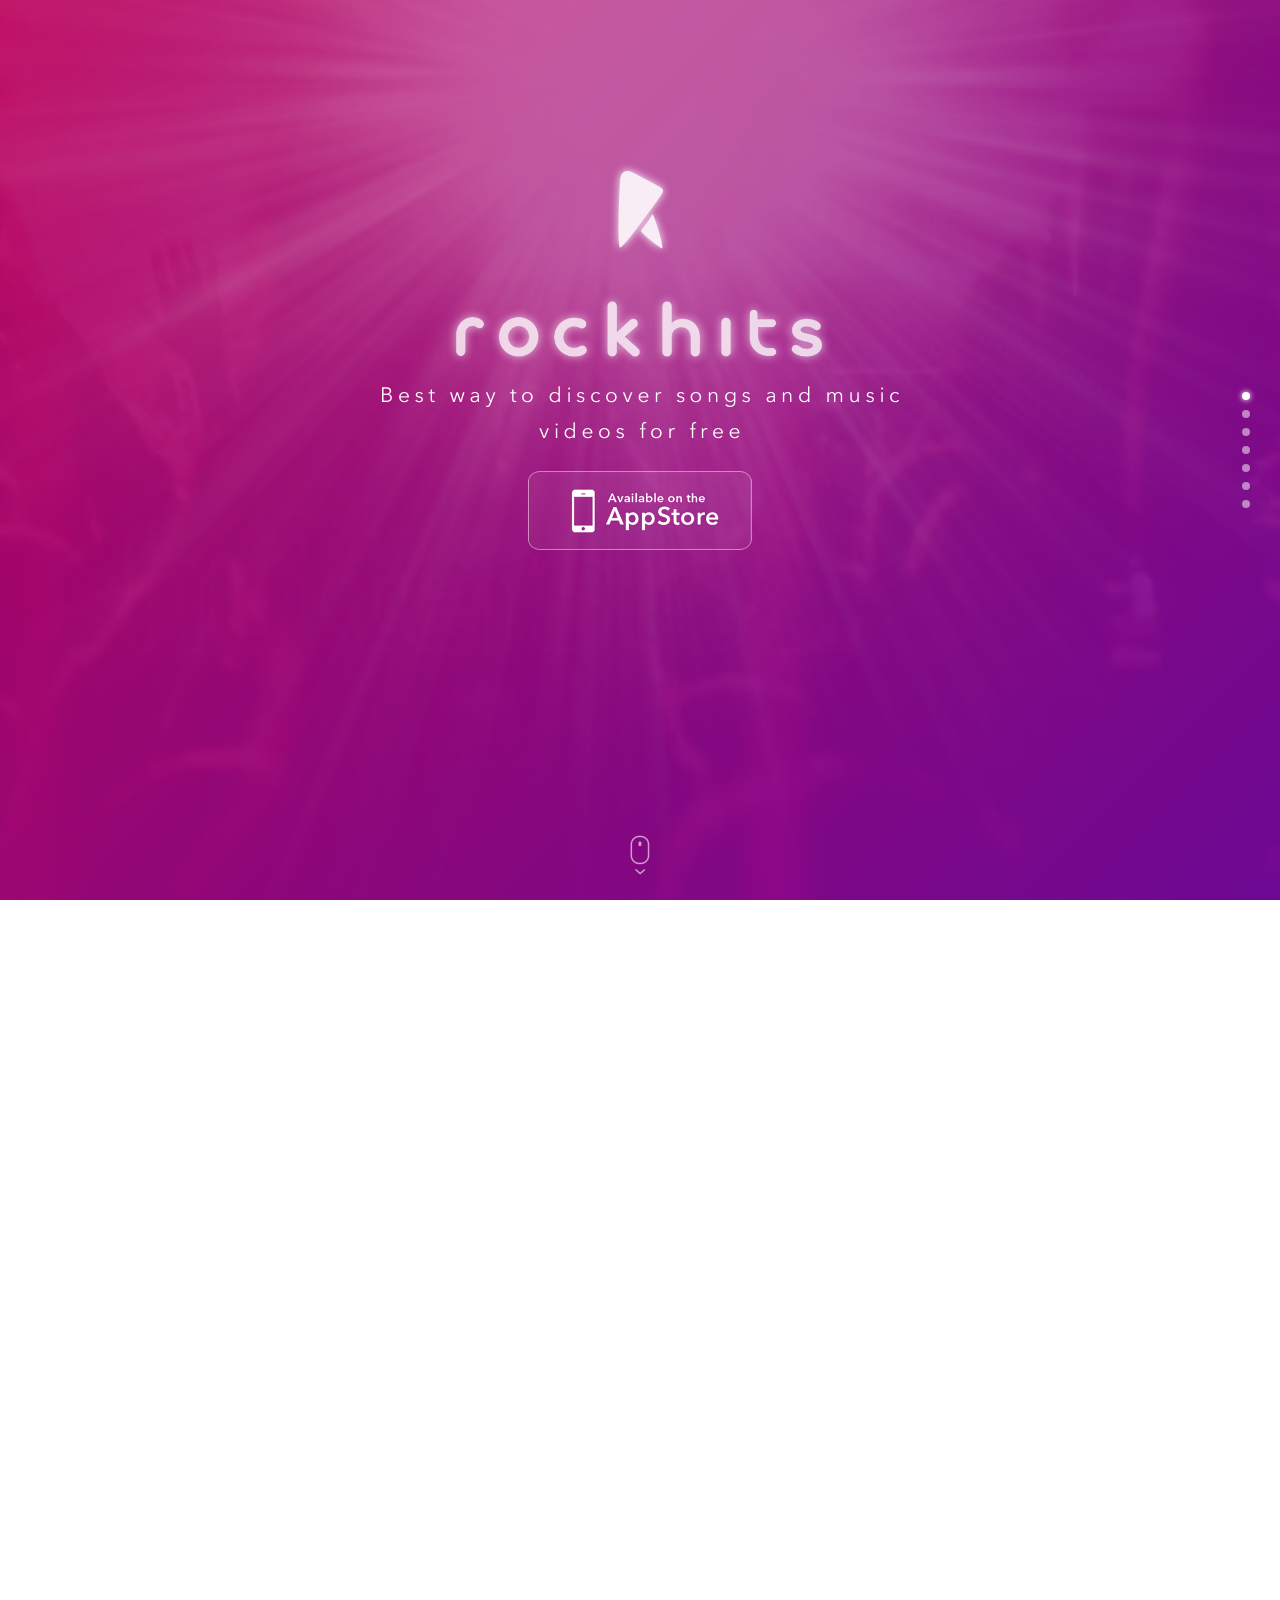
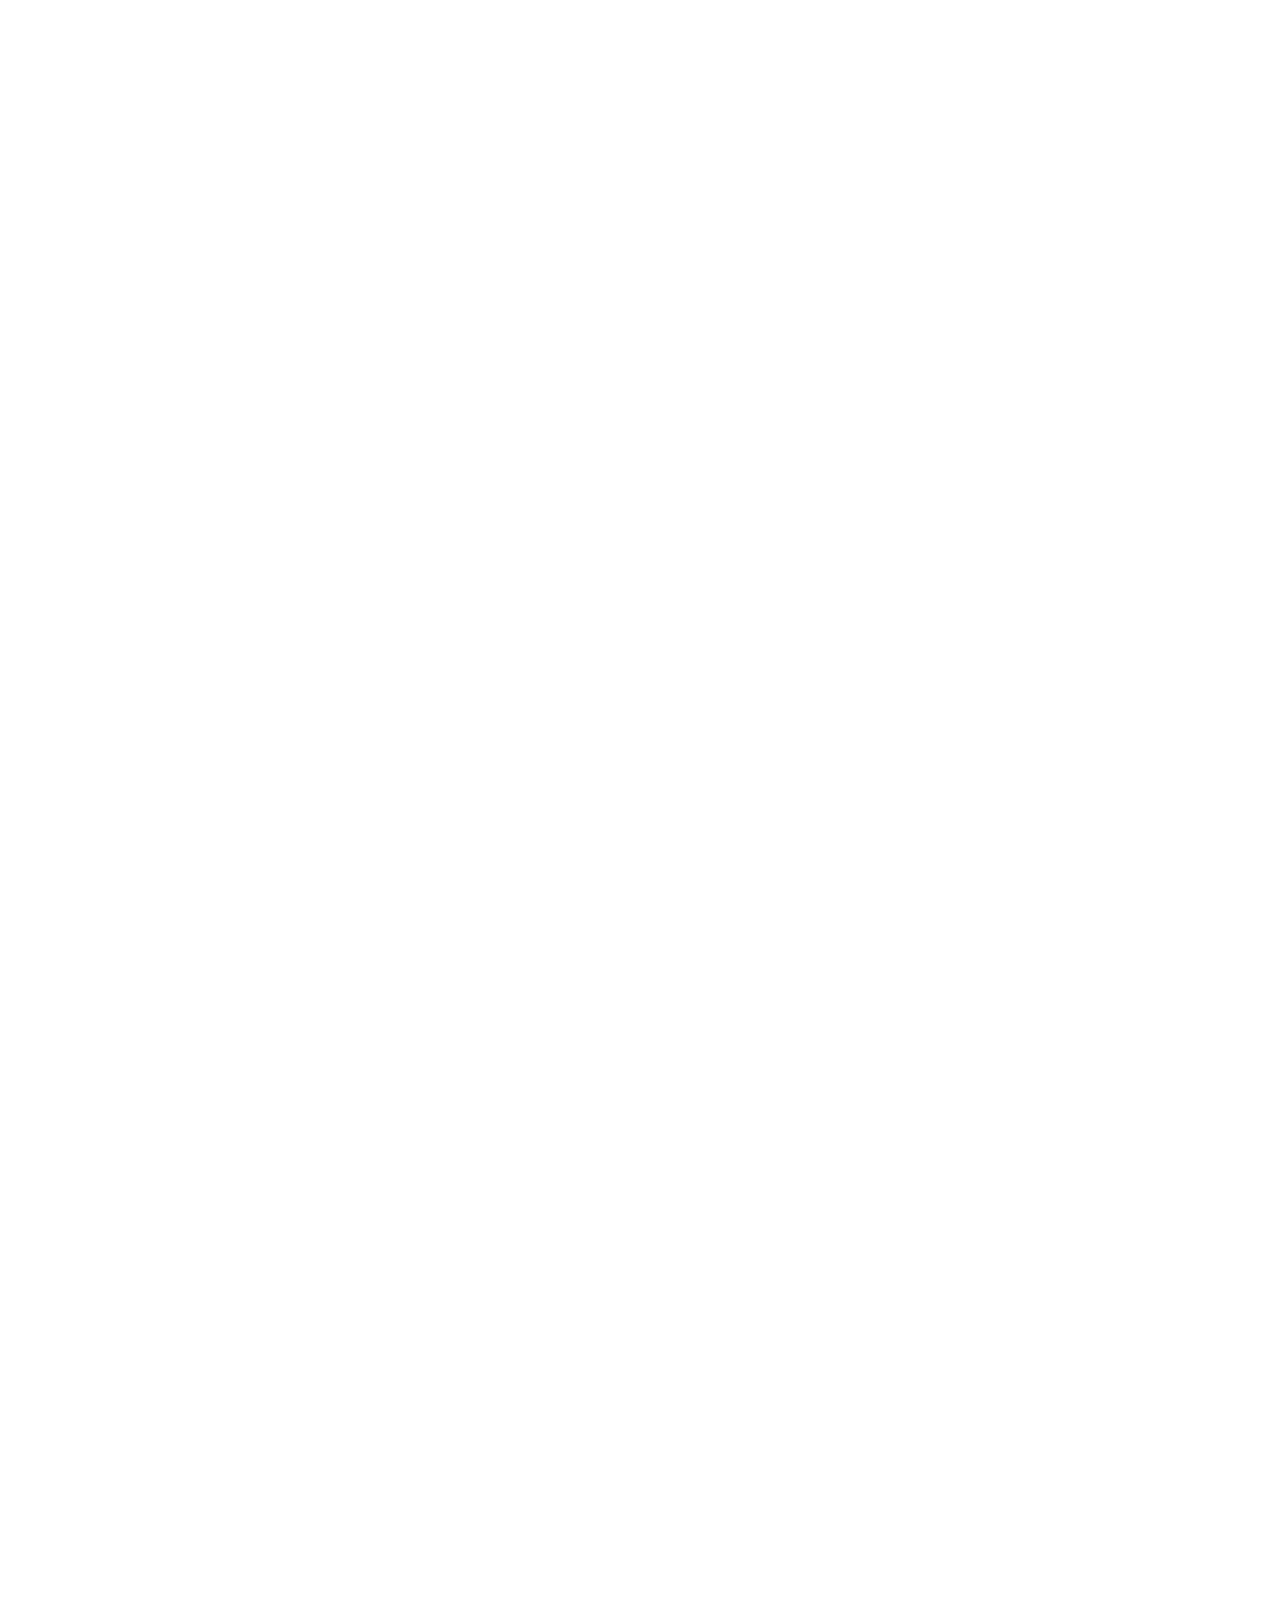
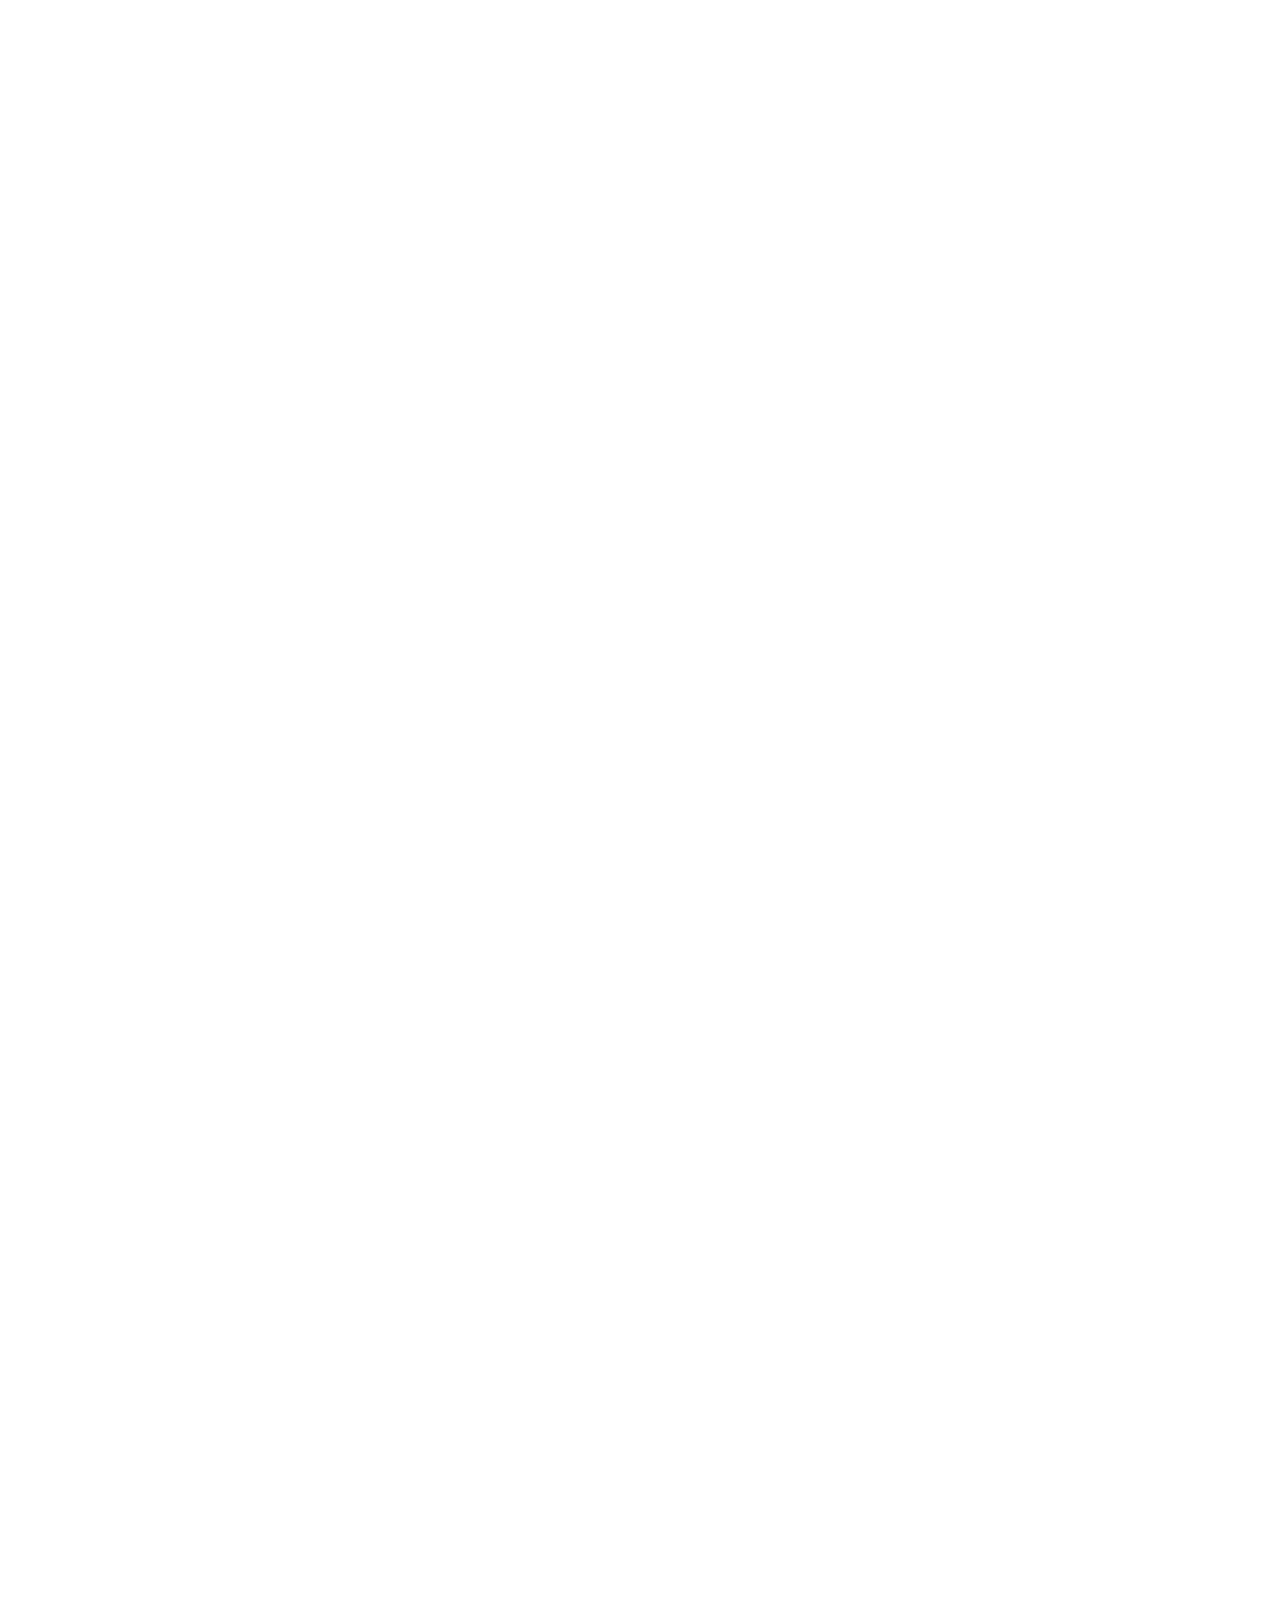
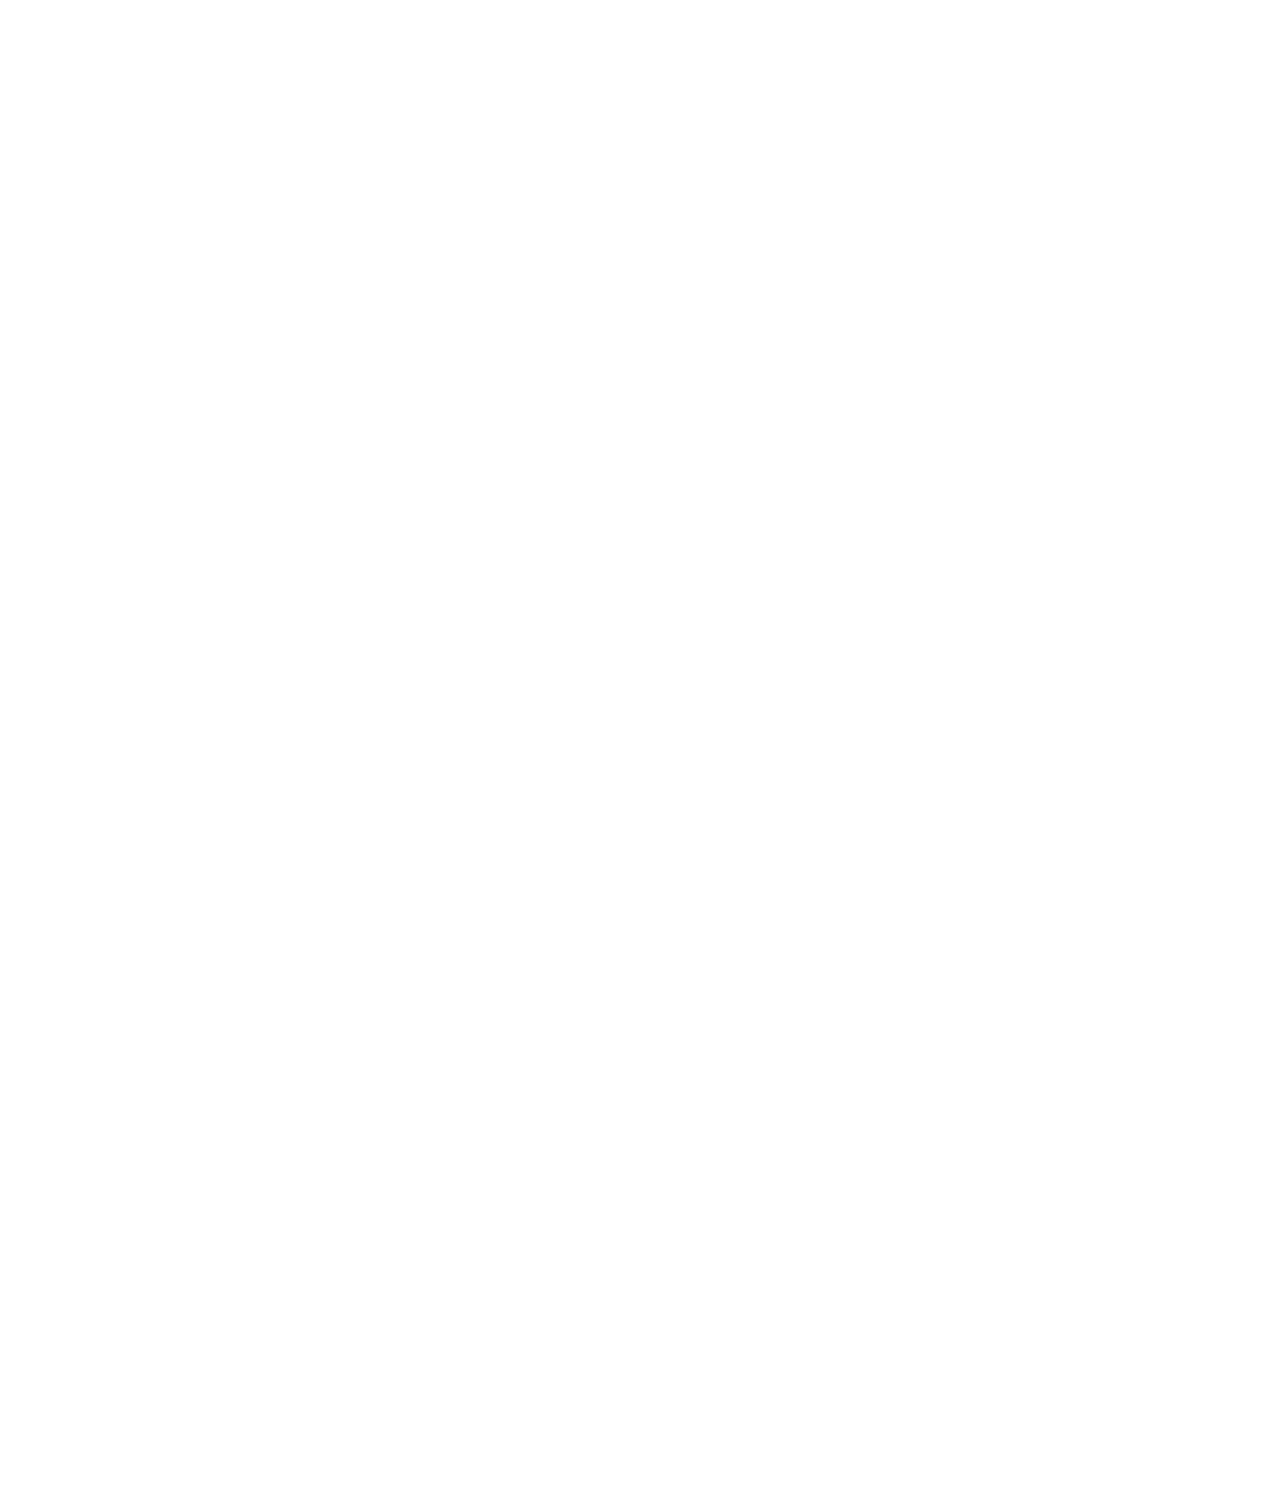
<file: index.html>
<!DOCTYPE html>
<html lang="ru">
    <head>
    	<meta http-equiv="Content-Type" content="text/html;charset=UTF-8" />
    	<meta http-equiv="imagetoolbar" content="no" />
    
    	<meta name="format-detection" content="telephone=no" />
    	<meta http-equiv="x-rim-auto-match" content="none" />
    
    	<meta name="apple-mobile-web-app-capable" content="yes" />
    	<meta name="viewport" content=" width=device-width, initial-scale=1, maximum-scale=1, user-scalable=no" />
    
        <meta charset="utf-8" />
        <title>Rockhits Music - free streaming songs, albums, music videos, top charts from alternative, indie rock, punk to emo, black, trash, nu metal</title>
 
        <meta name="keywords" content="music, music video, albums, lyrics, rock, best, free, artist, playlist, player, genres, moods, hits, charts, songs, tracks, top, metal, alternative, ballads, punk, share, flac, streaming, online, collection" />
		<meta name="description" content="Rockhits - best way to discover rock songs, albums and music videos for free. Free music streamer. Explore and listen rock songs, albums, genres and moods." />
        
        <link href='http://fonts.googleapis.com/css?family=Open+Sans:300,400,700,800&subset=latin,cyrillic-ext,cyrillic' rel='stylesheet' type='text/css'>
        <link href='http://fonts.googleapis.com/css?family=Quicksand:300,400,700' rel='stylesheet' type='text/css'>
        
        <link rel="stylesheet" href="css/resetcss.css" /> 
        <link rel="stylesheet" href="css/styles.css" />        
        <link rel="stylesheet" href="css/animate.css" />
        
        <!-- favicon -->
        <link rel="apple-touch-icon" 	type="text/css" 			href="favicon.png" 							/>
        <link rel="shortcut icon" 		type="image/x-icon"			href="favicon.ico"  	 					/>
        
        <!-- fullpage -->
       	<link rel="stylesheet" 			type="text/css" 			href="/css/jquery.fullPage.css" 			/> 	
        
        <script type="text/javascript" src="js/jquery-1.11.2.js"></script> 
		<script type="text/javascript" src="js/jquery.imagefit.min.js"></script>  
		<script type="text/javascript" src="js/jquery.fullPage.js"></script>
        
<!--[if gte IE 9]>
  <style type="text/css">
    .gradient {
       filter: none;
    }
  </style>
<![endif]-->
        <script type="text/javascript">		
		$(document).ready(function() {
					
			var $winwidth;
			$('#fullpage').fullpage({				
				scrollingSpeed: 900,	
				'verticalCentered': false,
				'css3': false,			
	
				anchors: ['welcome', 'discover', 'genres', 'listen', 'watch', 'share', 'footer'],
				menu: '#menu',
									
				responsive: 900,
				afterResize: function(){
					$winwidth = $(window).width();		
					},
				'onLeave': function(index, nextIndex, direction){
					$winwidth = $(window).width();	
					//$('.mouse-control').animate({backgroundSize:86},100).delay(120).animate({backgroundSize:80},80);
					$('.mouse-control').animate({opacity:0.7},300).delay(120).animate({opacity:0.6},300);
					if (nextIndex == 7){
						$('.mouse-control').css({backgroundPosition:'50% 100%'});
					}
					else{
						$('.mouse-control').css({backgroundPosition:'50% 50%'});
					}
					
					if($winwidth>=900){						
						new animateOn(index, nextIndex, direction);
						
									
					}// wind width
					else if($winwidth<900){
						new animateMobile(index, nextIndex, direction);
					}
				
			}


			});
			
			
		});
	</script>
    <script type="text/javascript" src="/js/script.js"></script>
    <script type="text/javascript" src="/js/jquery.easings.min.js"></script>
    <script type="text/javascript" src="/js/animateOn.js"></script>
    
	</head>

    
<body>  


<!-- MENU START
====================================================================================================== -->
    <div class="main-menu">
        <nav>
            <ul class="menu-vis" id="menu">
                <li class="welcome">
                	<a class="active" data-menuanchor="welcome" href="#welcome">
                    	<span>Rock hits</span>
                    </a>
                </li>
                <li class="discover">
                	<a data-menuanchor="discover" href="#discover">
                    	<span>Discover</span>
                    </a>
                </li>
                <li class="genres">
                	<a data-menuanchor="genres" href="#genres">
                    	<span>Genres</span>
                    </a>
                </li>
                <li class="listen">
                	<a data-menuanchor="listen" href="#listen">
                    	<span>Listen</span>
                    </a>
                </li>
                <li class="watch">
                	<a data-menuanchor="watch" href="#watch">
                    	<span>Watch</span>
                    </a>
                </li>
                <li class="share">
                	<a data-menuanchor="share" href="#share">
                    	<span>Share</span>
                    </a>
                </li>
                <li class="footer">
                	<a data-menuanchor="footer" href="#footer">
                    	<span>Get Rockhits for free</span>
                    </a>
                </li>
            </ul>    
        </nav>
    </div>
<!-- MENU END
====================================================================================================== -->
 
 	<div id="fullpage">
    
<!-- BLOCK 1 MAIN
______________________________________________________________________________________________ -->
        <div class="section active" id="rh-info-p1">
        	<div class="resolution main-info">
            	<div class="rock-hits-logo align-h animated fadeInDown option-3"></div>
                <div class="rock-hits-logo-text align-h animated fadeInDown option-4"></div>
                <div class="rock-hits-slogan align-h animated fadeInDown option-5">
                	<h1>Best way to discover songs and music videos for free</h1>
                </div>    
                <div class="rock-hits-btn-app align-h animated fadeInUp option-6"><a href="#"></a></div>

            </div>
			<div class="bg-anim">
            	<img class="opp"  src="img/Layer.png" alt=" " />
            </div>

            <div class="video_mask">
            	<video autoplay loop id="myVideo">
                <source src="video/video2.mp4" type="video/mp4">
			    </video>
                <span class="line-center-top"></span>
            </div>
        </div><!-- #rh-info-p1 -->
  
        
<!-- BLOCK 2 Discover
_____________animated zoomInOne option11 _________________________________________________________________________________ -->
        <div class="section" id="rh-info-p2">
        	<div class="resolution">
            	<div class="rock-hits-btn-app app-btn-r"><a href="#"></a></div>
            	<!-- left block -->
            	<div class="col-1-2 col-one">
                	<div class="h2-name">
                    	<h2>
                       
                        </h2>
                    </div>
                    <div class="text_l1">                    	
						Discover new music albums every day. Professional musicians constantly add the best free music to give you unique music experience
                    </div>
                    <div class="icons-pack">
                    	<div class="b1-icns-icn1"><img src="/images/iconspacks/b1-icns-icn1.png" alt=" " /></div>
                        <div class="b1-icns-icn2"><img src="/images/iconspacks/b1-icns-icn2.png" alt=" " /></div>
                        <div class="b1-icns-icn3"><img src="/images/iconspacks/b1-icns-icn3.png" alt=" " /></div>
                        <div class="b1-icns-icn4"><img src="/images/iconspacks/b1-icns-icn4.png" alt=" " /></div>
                        <div class="b1-icns-icn5"><img src="/images/iconspacks/b1-icns-icn5.png" alt=" " /></div>
                    </div>
                    
                </div>
                <!-- left block end -->
                
                <!-- right block -->
        		<div class="col-1-2 col-two">
                	<div class="images-phone-r">
                    	<div class=""><img src="/images/phones/pic_block1_iphone_@2x.png" alt=" " /></div>                        
                    </div>  
                </div> 
                <!-- right block end -->		
            </div><!-- resolution -->       
        </div><!-- #rh-info-p2 -->
        
 

<!-- BLOCK 3 Genres
______________________________________________________________________________________________ -->        
        <div class="section" id="rh-info-p3">
        	<div class="resolution">
            	<div class="rock-hits-btn-app app-btn-l"><a href="#"></a></div>
            	<!-- left block -->
            	<div class="col-1-2 col-two">
                	<div class="images-phone-l">
                    	<div><img src="/images/phones/pic_block2_iphone_@2x.png" alt=" " /></div>                       
                    </div>
                </div>
                <!-- left block end -->
                
                <!-- right block -->
        		<div class="col-1-2 col-one padding-left-20">                	
                    <div class="h2-name">
                    	<h2>
                        	
                        </h2>
                    </div>
                    <div class="text_l1">                    	
						Choose your favorite genres from Alternative <br /> to Black Metal to see only proper music, <br /> that you will definitely like

                    </div> 
                    <div class="icons-pack">
                    	<div class="b2-icns-icn1"><img src="/images/iconspacks/b2-icns-icn1.png" alt=" " /></div>
                        <div class="b2-icns-icn2"><img src="/images/iconspacks/b2-icns-icn2.png" alt=" " /></div>
                        <div class="b2-icns-icn3"><img src="/images/iconspacks/b2-icns-icn3.png" alt=" " /></div>
                        <div class="b2-icns-icn4"><img src="/images/iconspacks/b2-icns-icn4.png" alt=" " /></div>
                        <div class="b2-icns-icn5"><img src="/images/iconspacks/b2-icns-icn5.png" alt=" " /></div>
                    </div>
                     
                </div> 
                <!-- right block end -->		
            </div><!-- resolution -->       
        </div><!-- #rh-info-p2 -->
        
<!-- BLOCK 4 Listen
______________________________________________________________________________________________ -->        
        <div class="section" id="rh-info-p4">
        	<div class="resolution">
            	<div class="rock-hits-btn-app app-btn-r"><a href="#"></a></div>
            	<!-- left block -->
            	<div class="col-1-2 col-one">
                	<div class="h2-name">
                    	<h2>
                        	
                        </h2>
                    </div>
                    <div class="text_l1">                    	
						Listen to hight quality rock songs and 
                        legendary albums with the help of an 
                        awesome convenient player  
                    </div>
                    <div class="icons-pack">
                    	<div class="b3-icns-icn1"><img src="/images/iconspacks/b3-icns-icn1.png" alt=" " /></div>
                        <div class="b3-icns-icn2"><img src="/images/iconspacks/b3-icns-icn2.png" alt=" " /></div>
                        <div class="b3-icns-icn3"><img src="/images/iconspacks/b3-icns-icn3.png" alt=" " /></div>
                        <div class="b3-icns-icn4"><img src="/images/iconspacks/b3-icns-icn4.png" alt=" " /></div>
                        <div class="b3-icns-icn5"><img src="/images/iconspacks/b3-icns-icn5.png" alt=" " /></div>
                    </div>
                    
                </div>
                <!-- left block end -->
                
                <!-- right block -->
        		<div class="col-1-2 col-two">
                	<div class="images-phone-r">
                    	<div class=""><img src="/images/phones/pic_block3_iphone_@2x.png" /></div>                        
                    </div>  
                </div> 
                <!-- right block end -->		
            </div><!-- resolution -->       
        </div><!-- #rh-info-p2 -->
        
 

<!-- BLOCK 5 Watch
______________________________________________________________________________________________ -->        
        <div class="section" id="rh-info-p5">
        	<div class="resolution">
            	<div class="rock-hits-btn-app app-btn-l"><a href="#"></a></div>
            	<!-- left block -->
            	<div class="col-1-2 col-two">
                	<div class="images-phone-l">
                    	<div><img src="/images/phones/pic_block4_iphone_@2x.png" alt=" " /></div>                       
                    </div>
                </div>
                <!-- left block end -->
                
                <!-- right block -->
        		<div class="col-1-2 col-one padding-left-20">                	
                    <div class="h2-name">
                    	<h2>
                        	
                        </h2>
                    </div>
                    <div class="text_l1">                    	
						Watch music videos for your favorite songs. <br /> HD quality will give you the best music <br /> experience 
                    </div> 
                    <div class="icons-pack">
                    	<div class="b4-icns-icn1"><img src="/images/iconspacks/b4-icns-icn1.png" alt=" " /></div>
                        <div class="b4-icns-icn2"><img src="/images/iconspacks/b4-icns-icn2.png" alt=" " /></div>
                        <div class="b4-icns-icn3"><img src="/images/iconspacks/b4-icns-icn3.png" alt=" " /></div>
                        <div class="b4-icns-icn4"><img src="/images/iconspacks/b4-icns-icn4.png" alt=" " /></div>
                        <div class="b4-icns-icn5"><img src="/images/iconspacks/b4-icns-icn5.png" alt=" " /></div>
                    </div> 
                    
                </div> 
                <!-- right block end -->		
            </div><!-- resolution -->       
        </div><!-- #rh-info-p2 -->
        
        
<!-- BLOCK 6 Share
______________________________________________________________________________________________ -->        
        <div class="section" id="rh-info-p6">
        	<div class="resolution">
            	<div class="rock-hits-btn-app app-btn-r"><a href="#"></a></div>
            	<!-- left block -->
            	<div class="col-1-2 col-one">
                	<div class="h2-name">
                    	<h2>
                        	
                        </h2>
                    </div>
                    <div class="text_l1">                    	
						Share with your friends via Facebook, Twitter, Instagram, Viber or WhatsApp songs, albums and playlists that you like 
                    </div>
                    <div class="icons-pack">
                    	<div class="b5-icns-icn1"><img src="/images/iconspacks/b5-icns-icn1.png" alt=" " /></div>
                        <div class="b5-icns-icn2"><img src="/images/iconspacks/b5-icns-icn2.png" alt=" " /></div>
                        <div class="b5-icns-icn3"><img src="/images/iconspacks/b5-icns-icn3.png" alt=" " /></div>
                        <div class="b5-icns-icn4"><img src="/images/iconspacks/b5-icns-icn4.png" alt=" " /></div>
                        <div class="b5-icns-icn5"><img src="/images/iconspacks/b5-icns-icn5.png" alt=" " /></div>
                    </div>
                    
                </div>
                <!-- left block end -->
                
                <!-- right block -->
        		<div class="col-1-2 col-two">
                	<div class="images-phone-r">
                    	<div class=""><img src="/images/phones/pic_block5_iphone_@2x.png" alt=" " /></div>                        
                    </div>  
                </div> 
                <!-- right block end -->		
            </div><!-- resolution -->       
        </div><!-- #rh-info-p2 -->        
        
        
<!-- BLOCK 7 (FOOTER)
______________________________________________________________________________________________ -->        
        <div class="section" id="rh-info-p7">
        	<div class="resolution footer-block">
            	<!-- one block -->
            	<div class="col-1-1">
                	<div class="h2-name">
                    	<h2>
                        	
                        </h2>
                    </div>
                    <div class="text_l1 align-h">                    	
						Download now Rockhits for free and discover songs and music videos with no limits
                    </div>
                    <div class="rock-hits-btn-app align-h"><a href="#"></a></div>                   
                </div>
                <!-- one block end -->
               		
            </div><!-- resolution -->       
        </div><!-- #rh-info-p2 -->          
        
        
        

	</div> <!-- #fullpage --> 


    
<div class="mouse-control animated pulse"></div>    
    

    
</body>
</html>
</file>
<file: css/styles.css>
@charset "utf-8";


/* MAIN RESPONSIVE BLOCKS
_____________________________________ */	
.resolution{
	width:100%;
	max-width:874px;
	min-width:320px;
	height:688px;
	margin:auto;
	padding:0;
	position:absolute;
	}
	
/* CONCRETICAL
__________________________________________________ */
.padding-left-20{
	padding-left:20px;
	}
	
/* MAIN MENU 
__________________________________________________ */
.main-menu{
	display:inline-block;
	position:fixed;
	right:20px;
	width: auto;
	height:auto;
	z-index:9999;
	}

.main-menu a{
	margin:auto;
	display:block;
	position:relative;
	width:8px;
	height:8px;
	margin:;
	background:rgba(255,255,255,0.50);
	border-radius:4px;
	-moz-border-radius:4px;
	-webkit-border-radius:4px;
	}.main-menu li:last-child a{
		border:none;
		}
	
.main-menu a:not(.active):hover{
	background: rgba(255,255,255,1.00);
	}
.menu-vis a.active{
	background:rgba(255,255,255,1.00);
	box-shadow:0 0 5px 1px rgba(255,255,255,0.70);
	-moz-box-shadow:0 0 5px 1px rgba(255,255,255,0.70);
	-webkit-box-shadow:0 0 5px 1px rgba(255,255,255,0.70);
	}	
	
.menu-vis li{
	padding:5px 10px;
	position:relative;
	}	
.menu-vis li span{
	display: none !important;
	white-space:nowrap;
	font-size:13px;
	line-height:20px;
	text-align:right;
	position:absolute;
	top:-7px !important;
	right:80px;
	margin:auto;
	padding:0 20px;
	width:auto;	
	height:20px;
	color:#fff;
	opacity:0.0;
	visibility:hidden;
	}
.menu-vis li:hover span{
	visibility: visible;
	opacity:1.0;
	right:0px;
	}		
	
.discover a.active{
	background:rgba(219, 20, 132, 1);
	box-shadow:0 0 5px 2px rgba(179, 2, 115, 0.75);
	-moz-box-shadow:0 0 5px 2px rgba(179, 2, 115, 0.75);
	-webkit-box-shadow:0 0 5px 2px rgba(179, 2, 115, 0.75);
	}
.genres a.active{
	background:rgba(9, 139, 205, 1);
	box-shadow:0 0 5px 2px rgba(37, 74, 200, 0.75);
	-moz-box-shadow:0 0 5px 2px rgba(37, 74, 200, 0.75);
	-webkit-box-shadow:0 0 5px 2px rgba(37, 74, 200, 0.75);
	}	
.listen a.active{
	background:#d85e3f;
	box-shadow:0 0 5px 2px rgba(182, 78, 66, .75);
	-moz-box-shadow:0 0 5px 2px rgba(182, 78, 66, .75);
	-webkit-box-shadow:0 0 5px 2px rgba(182, 78, 66, .75);
	}	
.watch a.active{
	background:#b8089f;
	box-shadow:0 0 5px 2px rgba(150, 0, 155, .75);
	-moz-box-shadow:0 0 5px  2px rgba(150, 0, 155, .75);
	-webkit-box-shadow:0 0 5px 2px rgba(150, 0, 155, .75);
	}	
.share a.active{
	background:#0e4c37;
	box-shadow:0 0 5px 2px rgba(18, 77, 48, .75);
	-moz-box-shadow:0 0 5px 2px rgba(18, 77, 48, .75);
	-webkit-box-shadow:0 0 5px 2px rgba(18, 77, 48, .75);
	}			
.footer a.active{
	background:#db1484;
	box-shadow:0 0 5px 2px rgba(109, 3, 154, .75);
	-moz-box-shadow:0 0 5px 2px rgba(109, 3, 154, .75);
	-webkit-box-shadow:0 0 5px 2px rgba(109, 3, 154, .75);
	}

.img1{

display:block;
width: auto;
height: auto;
min-width:100%;
min-height:100vh;
z-index:12;
}

.opp{
    opacity: 0.42;
}

/* VIDEO 
_____________________________________ */
.video_mask{
    display:block;
    width: auto;
    height: auto;
    min-width:100%;
    min-height:100vh;
    z-index:10;
}
.video_mask:before{
    content:' ';
    display:block;
    width:100%;
    height: auto;
    min-height:100vh;
    position: absolute;
    z-index:5;
    top:0;
    left:0;


    /* Permalink - use to edit and share this gradient: http://colorzilla.com/gradient-editor/#167fd8+0,00a6a4+75,00a6a4+100&amp;1.0+0,1.0+100  rgba(166, 35, 122, 0.93) 75%,  */

    background: linear-gradient(135deg, rgba(188, 5, 96, 0.95) 0%, rgba(114, 9, 155, 0.95) 100%); /* W3C */
    filter: progid:DXImageTransform.Microsoft.gradient( startColorstr='#ed167fd8', endColorstr='#ed00a6a4',GradientType=1 ); /* IE6-9 fallback on horizontal gradient */
}
#myVideo{
	position:fixed;
	right: 0;
	bottom: 0;
	top:0;
	right:0;
	width: auto;
	height: auto;
	min-width:100%;
	min-height:100%;
	background: 50% 50% no-repeat fixed;
	background-size: 100% 100%;
   	object-fit: cover; /*cover video background */
   	z-index:2;
	}	
	
	
/* BG ANIM
_____________________________________ */	
.bg-anim{
	position:fixed;
	overflow:hidden;
	right: 0;
	bottom: 0;
	top:0;
	right:0;
	width: auto;
	height: auto;
	min-width:100%;
	min-height:100%;
   	object-fit: cover;
   	z-index:22;
	}	

	
/* BLOCKS
_____________________________________ */
#rh-info-p1{
	z-index:4;
	}
#rh-info-p2{
	z-index:5;
	/* background:url(/images/background.jpg) 50% 50% no-repeat; */
	background: rgb(46,38,64);
background: url([data-uri]);
background: -moz-linear-gradient(top,  rgba(46,38,64,1) 0%, rgba(46,38,64,1) 80%, rgba(36,38,61,1) 100%);
background: -webkit-gradient(linear, left top, left bottom, color-stop(0%,rgba(46,38,64,1)), color-stop(80%,rgba(46,38,64,1)), color-stop(100%,rgba(36,38,61,1)));
background: -webkit-linear-gradient(top,  rgba(46,38,64,1) 0%,rgba(46,38,64,1) 80%,rgba(36,38,61,1) 100%);
background: -o-linear-gradient(top,  rgba(46,38,64,1) 0%,rgba(46,38,64,1) 80%,rgba(36,38,61,1) 100%);
background: -ms-linear-gradient(top,  rgba(46,38,64,1) 0%,rgba(46,38,64,1) 80%,rgba(36,38,61,1) 100%);
background: linear-gradient(to bottom,  rgba(46,38,64,1) 0%,rgba(46,38,64,1) 80%,rgba(36,38,61,1) 100%);
filter: progid:DXImageTransform.Microsoft.gradient( startColorstr='#2e2640', endColorstr='#24263d',GradientType=0 );

	}	
#rh-info-p3{
	z-index:6;
	background: rgb(36,38,61);
background: url([data-uri]);
background: -moz-linear-gradient(top,  rgba(36,38,61,1) 0%, rgba(36,38,61,1) 80%, rgba(61,38,51,1) 100%);
background: -webkit-gradient(linear, left top, left bottom, color-stop(0%,rgba(36,38,61,1)), color-stop(80%,rgba(36,38,61,1)), color-stop(100%,rgba(61,38,51,1)));
background: -webkit-linear-gradient(top,  rgba(36,38,61,1) 0%,rgba(36,38,61,1) 80%,rgba(61,38,51,1) 100%);
background: -o-linear-gradient(top,  rgba(36,38,61,1) 0%,rgba(36,38,61,1) 80%,rgba(61,38,51,1) 100%);
background: -ms-linear-gradient(top,  rgba(36,38,61,1) 0%,rgba(36,38,61,1) 80%,rgba(61,38,51,1) 100%);
background: linear-gradient(to bottom,  rgba(36,38,61,1) 0%,rgba(36,38,61,1) 80%,rgba(61,38,51,1) 100%);
filter: progid:DXImageTransform.Microsoft.gradient( startColorstr='#24263d', endColorstr='#3d2633',GradientType=0 );

	}
#rh-info-p4{
	z-index:7;
	background: rgb(61,38,51);
background: url([data-uri]);
background: -moz-linear-gradient(top,  rgba(61,38,51,1) 0%, rgba(61,38,51,1) 80%, rgba(45,36,62,1) 100%);
background: -webkit-gradient(linear, left top, left bottom, color-stop(0%,rgba(61,38,51,1)), color-stop(80%,rgba(61,38,51,1)), color-stop(100%,rgba(45,36,62,1)));
background: -webkit-linear-gradient(top,  rgba(61,38,51,1) 0%,rgba(61,38,51,1) 80%,rgba(45,36,62,1) 100%);
background: -o-linear-gradient(top,  rgba(61,38,51,1) 0%,rgba(61,38,51,1) 80%,rgba(45,36,62,1) 100%);
background: -ms-linear-gradient(top,  rgba(61,38,51,1) 0%,rgba(61,38,51,1) 80%,rgba(45,36,62,1) 100%);
background: linear-gradient(to bottom,  rgba(61,38,51,1) 0%,rgba(61,38,51,1) 80%,rgba(45,36,62,1) 100%);
filter: progid:DXImageTransform.Microsoft.gradient( startColorstr='#3d2633', endColorstr='#2d243e',GradientType=0 );

	}
#rh-info-p5{
	z-index:8;
	background: rgb(45,36,62);
background: url([data-uri]);
background: -moz-linear-gradient(top,  rgba(45,36,62,1) 0%, rgba(45,36,62,1) 80%, rgba(36,52,55,1) 100%);
background: -webkit-gradient(linear, left top, left bottom, color-stop(0%,rgba(45,36,62,1)), color-stop(80%,rgba(45,36,62,1)), color-stop(100%,rgba(36,52,55,1)));
background: -webkit-linear-gradient(top,  rgba(45,36,62,1) 0%,rgba(45,36,62,1) 80%,rgba(36,52,55,1) 100%);
background: -o-linear-gradient(top,  rgba(45,36,62,1) 0%,rgba(45,36,62,1) 80%,rgba(36,52,55,1) 100%);
background: -ms-linear-gradient(top,  rgba(45,36,62,1) 0%,rgba(45,36,62,1) 80%,rgba(36,52,55,1) 100%);
background: linear-gradient(to bottom,  rgba(45,36,62,1) 0%,rgba(45,36,62,1) 80%,rgba(36,52,55,1) 100%);
filter: progid:DXImageTransform.Microsoft.gradient( startColorstr='#2d243e', endColorstr='#243437',GradientType=0 );

	}
#rh-info-p6{
	z-index:9;
	background: rgb(36,52,55);
background: url([data-uri]);
background: -moz-linear-gradient(top,  rgba(36,52,55,1) 0%, rgba(36,52,55,1) 80%, rgba(46,38,64,1) 100%);
background: -webkit-gradient(linear, left top, left bottom, color-stop(0%,rgba(36,52,55,1)), color-stop(80%,rgba(36,52,55,1)), color-stop(100%,rgba(46,38,64,1)));
background: -webkit-linear-gradient(top,  rgba(36,52,55,1) 0%,rgba(36,52,55,1) 80%,rgba(46,38,64,1) 100%);
background: -o-linear-gradient(top,  rgba(36,52,55,1) 0%,rgba(36,52,55,1) 80%,rgba(46,38,64,1) 100%);
background: -ms-linear-gradient(top,  rgba(36,52,55,1) 0%,rgba(36,52,55,1) 80%,rgba(46,38,64,1) 100%);
background: linear-gradient(to bottom,  rgba(36,52,55,1) 0%,rgba(36,52,55,1) 80%,rgba(46,38,64,1) 100%);
filter: progid:DXImageTransform.Microsoft.gradient( startColorstr='#243437', endColorstr='#2e2640',GradientType=0 );

	}
#rh-info-p7{
	z-index:10;
	background: rgb(46,38,64);
background: url([data-uri]);
background: -moz-linear-gradient(top,  rgba(46,38,64,1) 0%, rgba(48,32,45,1) 50%, rgba(46,38,64,1) 100%);
background: -webkit-gradient(linear, left top, left bottom, color-stop(0%,rgba(46,38,64,1)), color-stop(50%,rgba(48,32,45,1)), color-stop(100%,rgba(46,38,64,1)));
background: -webkit-linear-gradient(top,  rgba(46,38,64,1) 0%,rgba(48,32,45,1) 50%,rgba(46,38,64,1) 100%);
background: -o-linear-gradient(top,  rgba(46,38,64,1) 0%,rgba(48,32,45,1) 50%,rgba(46,38,64,1) 100%);
background: -ms-linear-gradient(top,  rgba(46,38,64,1) 0%,rgba(48,32,45,1) 50%,rgba(46,38,64,1) 100%);
background: linear-gradient(to bottom,  rgba(46,38,64,1) 0%,rgba(48,32,45,1) 50%,rgba(46,38,64,1) 100%);
filter: progid:DXImageTransform.Microsoft.gradient( startColorstr='#2e2640', endColorstr='#2e2640',GradientType=0 );

	}


#rh-info-p2 .resolution,
#rh-info-p3 .resolution,
#rh-info-p4 .resolution,
#rh-info-p5 .resolution,
#rh-info-p6 .resolution{
	padding-top:107px;
	
	}
	
	
	
/* APP BTNS HOVER
_____________________________________ */
/*
#rh-info-p1 .rock-hits-btn-app:hover a{
	background-image: url(/images/rastr/icn_0_appstore_p_@2x.png);}
#rh-info-p2 .rock-hits-btn-app:hover a{
	background-image: url(/images/rastr/icn_1_appstore_p_@2x.png);}
#rh-info-p3 .rock-hits-btn-app:hover a{
	background-image: url(/images/rastr/icn_2_appstore_p_@2x.png);}
#rh-info-p4 .rock-hits-btn-app:hover a{
	background-image: url(/images/rastr/icn_3_appstore_p_@2x.png);}
#rh-info-p5 .rock-hits-btn-app:hover a{
	background-image: url(/images/rastr/icn_4_appstore_p_@2x.png);}
#rh-info-p6 .rock-hits-btn-app:hover a{
	background-image: url(/images/rastr/icn_5_appstore_p_@2x.png);}	
#rh-info-p7 .rock-hits-btn-app:hover a{
	background-image: url(/images/rastr/icn_6_appstore_p_@2x.png);}
*/	
.rock-hits-btn-app:hover a{
	-webkit-transform: scale3d(1.08, 1.08, 1.08);
            transform: scale3d(1.08, 1.08, 1.08);
	}




	
/* HEAD NAMES COLORS
_____________________________________ */
.h2-name{
	display:inline-block;
	padding:0;
	margin-bottom:23px;
	width:100%;
	height:44px;
	}
.h2-name h2{
	display:none;
	}
#rh-info-p2 .h2-name{
	background: url(/images/hnames/text_block1_@2x.png) 0 50% no-repeat;
	background-size: auto 44px;	
	}
#rh-info-p3 .h2-name{
	background: url(/images/hnames/text_block2_@2x.png) 0 50% no-repeat;
	background-size: auto 44px;	
	}	
#rh-info-p4 .h2-name{
	background: url(/images/hnames/text_block3_@2x.png) 0 50% no-repeat;
	background-size: auto 44px;	
	}	
#rh-info-p5 .h2-name{
	background: url(/images/hnames/text_block4_@2x.png) 0 50% no-repeat;
	background-size: auto 44px;	
	}
#rh-info-p6 .h2-name{
	background: url(/images/hnames/text_block5_@2x.png) 0 50% no-repeat;
	background-size: auto 44px;	
	}		
#rh-info-p7 .h2-name{
	background: url(/images/hnames/text_block6_@2x.png) 50% 50% no-repeat;
	background-size: auto 44px;	
	}	
	
/* TEXT COLORS
_____________________________________ */
#rh-info-p2 .text_l1{
	color: rgba(255,255,255,0.60);
	}
#rh-info-p3 .text_l1{
	color: rgba(255,255,255,0.60);
	}
#rh-info-p4 .text_l1{
	color: rgba(255,255,255,0.60);
	}
#rh-info-p5 .text_l1{
	color: rgba(255,255,255,0.60);
	}
#rh-info-p6 .text_l1{
	color: rgba(255,255,255,0.60);
	}
#rh-info-p7 .text_l1{
	color: rgba(255,255,255,0.60);
	}
		
/* HEADER ELEMENTS STYLES
_____________________________________ */	
.main-info{
	top:40% !important;
	height:400px;
	z-index:999;
	}	
.main-info .rock-hits-logo,	
.main-info .rock-hits-logo-text,
.main-info .rock-hits-slogan,
.main-info .rock-hits-btn-app{
	margin:auto;
	position:absolute;
	display:inline-block;
	top:0;
	text-align:center;
	}	
.main-info .rock-hits-logo{
	width:100px;
	height:100px;
	background:url(/images/rastr/logo-1.png) 50% 50% no-repeat;
	background-size:100% auto;
	}
.main-info .rock-hits-logo-text{
	top:120px;
	width:400px;
	height:100px;
	background: url(/images/rastr/tlogo-2.png) 50% 50% no-repeat;
	background-size:100% auto;
	}
.main-info .rock-hits-btn-app{
	top:auto;
	bottom:4px;
	}
/*    if text
.main-info .rock-hits-slogan{
	top:213px;
	width:100%;
	max-width:500px;
	height:auto;
	}
*/
/*    if image	*/
.main-info .rock-hits-slogan{
	top:217px;
	width:100%;
	max-width:600px;
	height:70px;
	background: url(/images/iconspacks/text1_block0_@2x.png) 50% 50% no-repeat;
	background-size: auto 54px;
	}
.rock-hits-slogan h1{
	display:none;
	}

	

/* BUTTONS RIGHT ALIGN
_____________________________________ */	
[class*='app-btn-']{
	width:190px;
	height:75px;
	position:absolute;
	right:50px;
	top:5px;	
	}

.app-btn-l{
	right:50px;
	
}


#rh-info-p2 [class*='app-btn-'] a{
	background:url(/images/rastr/icn_1_appstore_n_@2x.png) 50% 50% no-repeat;
	background-size:100% auto;
	}
#rh-info-p3 [class*='app-btn-'] a{
	background:url(/images/rastr/icn_2_appstore_n_@2x.png) 50% 50% no-repeat;
	background-size:100% auto;	
	}
#rh-info-p4 [class*='app-btn-'] a{
	background:url(/images/rastr/icn_3_appstore_n_@2x.png) 50% 50% no-repeat;
	background-size:100% auto;
	}
#rh-info-p5 [class*='app-btn-'] a{
	background:url(/images/rastr/icn_4_appstore_n_@2x.png) 50% 50% no-repeat;
	background-size:100% auto; 	
	}	
#rh-info-p6 [class*='app-btn-'] a{
	background:url(/images/rastr/icn_5_appstore_n_@2x.png) 50% 50% no-repeat;
	background-size:100% auto;	
	}		
	
/* FOOTER ELEMENTS STYLES
_____________________________________ */
.footer-block *{
	text-align:center;
	}
.footer-block .text_l1{
	position: relative;
	top:22px;
	margin:auto;
	max-width:480px;
	text-align:center;
	}	
.footer-block{
	height:320px;
	}	
.footer-block .rock-hits-btn-app{
	position: relative;
	top:54px;
	z-index:10;
	width:250px;
	height:100px;
	
	}
.footer-block .rock-hits-btn-app a{
	background:url(/images/rastr/icn_6_appstore_n_@2x.png) 50% 50% no-repeat;
	background-size:100% auto;
	}	
			
/* TEXT
_____________________________________ */	
.text_l1{
	max-width:440px;
	text-align:left;
	color:rgba(231, 226, 255, 1);
	font:300 17px/2.2em "Open Sans", Arial, sans-serif;
	letter-spacing:1px;
	}
	
	
/* IMAGES
_____________________________________ */
[class*='images-phone-']{
	display:block;
	width:280px;
	height:582px;
	position:absolute;
	top:-14px;
	}
[class*='images-phone-'] img{
	width:100%;
	height:auto;
	}
.images-phone-r{
	left:100px;
	top:-14px;}	
	
	
/* ICONS PACKS
_____________________________________ */
.icons-pack{
	position: absolute;
	width:400px;
	height:300px;
	top: auto;
	bottom:216px;
	left:-28px;
	}
.padding-left-20 .icons-pack{
	left:-30px;
	}
.icons-pack [class*='-icns-']{
	 position: absolute;
	 width:138px;
	 height:138px;
	}
	



/* block 1 */		
.icons-pack .b1-icns-icn1{ left: 124px;  top: 133px;}
.icons-pack .b1-icns-icn2{ left: -7px;  top: 130px; }
.icons-pack .b1-icns-icn3{ left: 43px;  top: 20px; }
.icons-pack .b1-icns-icn4{ left: 183px;  top: 30px;}
.icons-pack .b1-icns-icn5{ left: 265px;  top: 120px;	}	
/* block 2 */		
.icons-pack .b2-icns-icn1{ left: 118px; 	top: 126px;	}
.icons-pack .b2-icns-icn2{ left: 10px;  	top: 126px;	}
.icons-pack .b2-icns-icn3{ left: 72px;  	top: 26px;	}
.icons-pack .b2-icns-icn4{ left: 205px;  	top: 17px;	}
.icons-pack .b2-icns-icn5{ left: 250px;  	top: 143px;	}
/* block 3 */		
.icons-pack .b3-icns-icn1{ left: 130px;  top: 123px;}
.icons-pack .b3-icns-icn2{ left: 5px;  top: 150px;	}
.icons-pack .b3-icns-icn3{ left: 43px;  top: 20px;}
.icons-pack .b3-icns-icn4{  left: 190px;  top: 8px;}
.icons-pack .b3-icns-icn5{ left: 257px;  top: 118px;}
/* block 4 */		
.icons-pack .b4-icns-icn1{left: 141px;  top: 126px;	}
.icons-pack .b4-icns-icn2{ left: 4px;  top: 130px;}
.icons-pack .b4-icns-icn3{ left: 68px;  top: 23px;	}
.icons-pack .b4-icns-icn4{ left: 210px;  top:40px;	}
.icons-pack .b4-icns-icn5{ left: 261px;  top: 136px;}
/* block 5 */		
.icons-pack .b5-icns-icn1{left: 127px;  top: 121px;	}
.icons-pack .b5-icns-icn2{ left: 0px;  top: 155px;}
.icons-pack .b5-icns-icn3{ left: 45px;  top: 30px;	}
.icons-pack .b5-icns-icn4{ left: 180px;  top: 10px;	}
.icons-pack .b5-icns-icn5{ left: 260px;  top: 116px;}
	
	
/* MOUSE 
_____________________________________ */
	
.mouse-control{
	position:fixed;
	left:50%; bottom:20px;
	z-index:999;
	margin-left:-30px;
	width:60px;
	height:60px;
	background: url(/images/rastr/icn-mouse-contol.png) 50% 0 no-repeat;
	background-size:100% auto;
	opacity:.6;
	-vendor-animation-iteration-count: infinite;
	-webkit-vendor-animation-iteration-count: infinite;
	-moz-vendor-animation-iteration-count: infinite;
	-webkit-animation-iteration-count: infinite;
	-moz-animation-iteration-count: infinite;
	animation-duration: 10s;
	-moz-animation-duration: 10s;
	-webkit-animation-duration: 10s;
	}	



@media only screen and (max-width :900px),	only screen and (max-device-width : 900px){
.section{
	overflow:hidden;
	width:100%;
	}
/* BLOCK 1 */
#rh-info-p1{
	padding:0 !important;
	margin:0 !important;
	min-height:100% !important;
	}	
#rh-info-p1 .main-info{
	top:11.3% !important;
	margin-top:0 !important;
	}
	
/* ALL */		
#rh-info-p2 .resolution,
#rh-info-p3 .resolution,
#rh-info-p4 .resolution,
#rh-info-p5 .resolution,
#rh-info-p6 .resolution{
	top: auto !important;
	text-align:center !important;
	width:560px;
	display:block;
	margin:auto;
	position:relative;
	height:auto;
	padding:0;
	}		
.resolution .col-1-2{
	width:100%;
	height:720px;
	
	}
#rh-info-p2,
#rh-info-p3,
#rh-info-p4,
#rh-info-p5,
#rh-info-p6{
	padding:0;
	min-height:1482px !important;
	}	

	
/* COLUMNS IN BLOCKS */
.col-one{
	padding-top:166px;
	top:0;
	left:0;
	position:absolute;
	padding-left:0;
	
	}	
.col-two{
	position:absolute;
	top:720px;
	padding-left:0;
	}		
.h2-name{
	background-position:50% 50% !important;
	}
.resolution .text_l1{
	text-align:center;
	line-height:40px;
	display:block;
	max-width:420px;
	margin:auto;
	}		
.images-phone-r,
.images-phone-l{
	top:16px;
	width:292px;
	height:603px;
	left:50%;
	margin-left:-146px;
	}


/* FOOTER */	
#rh-info-p7{
	min-height:100% !important;
	}	
.footer-block{
	position:absolute;
	width:100%;
	height:300px;
	}
	

/* ICONS */
.icons-pack{
	position:absolute !important;
	top:390px;
	width:368px;
	height:276px;
	overflow:hidden;
	left:50% !important;
	margin-left:-184px !important;
	right:auto;
	bottom:auto;
	}
.icons-pack	 div{
	display:none;
	}	
#rh-info-p2 .icons-pack	{
	background:url(/images/iconspacks/icn_1_block_@2x.png) 50% 50% no-repeat;
	background-size:110% auto;
	}
#rh-info-p3 .icons-pack	{
	background:url(/images/iconspacks/icn_2_block_@2x.png) 50% 50% no-repeat;
	background-size:110% auto;
	}	
#rh-info-p4 .icons-pack	{
	background:url(/images/iconspacks/icn_3_block_@2x.png) 50% 50% no-repeat;
	background-size:110% auto;
	}	
#rh-info-p5 .icons-pack	{
	background:url(/images/iconspacks/icn_4_block_@2x.png) 50% 50% no-repeat;
	background-size:110% auto;
	}	
#rh-info-p6 .icons-pack	{
	background:url(/images/iconspacks/icn_5_block_@2x.png) 50% 50% no-repeat;
	background-size:110% auto;
	}
		
		
/* APP BTNS */	
[class*="app-btn-"]{
	left:50%;
	top:40px;
	margin-left:-95px;
	}
.mouse-control{
	display:none;
	}	
.main-menu{
	right:0;
	}

			
}


@media only screen and (max-width :500px),	only screen and (max-device-width : 500px){
/* ALL */		
#rh-info-p2 .resolution,
#rh-info-p3 .resolution,
#rh-info-p4 .resolution,
#rh-info-p5 .resolution,
#rh-info-p6 .resolution{
	width:320px;
	}		
.resolution .col-1-2{
	height:450px;
	}

	
/* ICONS */
.icons-pack{
	width:278px;
	height:210px;
	margin-left:-139px !important;
	}
	
/* COLUMNS IN BLOCKS */
.col-one{
	padding-top:56px !important;
	}	
.col-two{
	position:absolute;
	padding:0;
	height:652px !important;	
	}
/* размеры блоков для  Discover */	
#rh-info-p2{
	min-height:1166px !important; /* высота всего блока */
	}
#rh-info-p2 .icons-pack{
	top:310px;
	}			
#rh-info-p2 .col-one{
	height:520px !important;
	}	
#rh-info-p2 .col-two{
	top:520px;
	}
	
/* размеры блоков для  Genres */
#rh-info-p3{
	min-height:1126px !important; /* высота всего блока */
	}	
#rh-info-p3 .icons-pack{
	top:276px;
	}		
#rh-info-p3 .col-one{
	height:486px !important;
	}	
#rh-info-p3 .col-two{
	top:486px;
}	

/* размеры блоков для  Listen */	
#rh-info-p4{
	min-height:1126px !important; /* высота всего блока */
	}
#rh-info-p4 .icons-pack{
	top:280px;
	}			
#rh-info-p4 .col-one{
	height:490px !important;
	}	
#rh-info-p4 .col-two{
	top:490px;
}		
	
/* размеры блоков для  Watch */	
#rh-info-p5{
	min-height:1096px !important; /* высота всего блока */
	}
#rh-info-p5 .icons-pack{
	top:250px;
	}			
#rh-info-p5 .col-one{
	height:450px !important;
	}	
#rh-info-p5 .col-two{
	top:450px;
}			
	
/* размеры блоков для  Share */	
#rh-info-p6{
	min-height:1130px !important; /* высота всего блока */
	}
#rh-info-p6 .icons-pack{
	top:280px;
	}			
#rh-info-p6 .col-one{
	height:490px !important;
	}	
#rh-info-p6 .col-two{
	top:490px;
}			
	
.text_l1 br{
	display:none;
	}	
	
	
	
	
	
	
[class*="app-btn-"]{
	display:none;
	}
	
.images-phone-r,
.images-phone-l{
	top:34px ;
	width:265px;
	height:552px;
	margin-left:-132px;

	}

		
.section{
	overflow:hidden !important;	
	}
	
.main-menu{
	display:none;
	}

#rh-info-p2 .h2-name,
#rh-info-p3 .h2-name,
#rh-info-p4 .h2-name,
#rh-info-p5 .h2-name,
#rh-info-p6 .h2-name{
	height:40px;
	background-size: auto 100%;
	background-position:50% 50% !important;
	}
	
.text_l1{
	max-width:90% !important;
	font-size:16px;
	line-height:2.2em !important;	
	padding:0;
	margin:0;
	}
	
/* FOOTER */
.footer-block .col-1-1{
	height:400px;
	top:50% !important;
	margin-top:-200px !important;
	}

#rh-info-p7 .h2-name{
	height:56px;
	background:url(/images/hnames/text_block6_mobile_@2x.png) 50% 50% no-repeat;
	background-size:auto  100%;
	}
#rh-info-p7 .text_l1{
	top:18px;
	max-width:260px !important;
	}	
#rh-info-p7 .rock-hits-btn-app{
	width:162px;
	height:67px;
	top:60px !important;
	}	
	
.h2-name{
	margin-bottom:16px !important;
	}	
	
	
	
/* BLOCK 1 welcome */	
#rh-info-p1 .main-info{
	top:11.6% !important;
	margin-top:0 !important;
	height:240px;
	}
#rh-info-p1 .rock-hits-logo{
	width:66px;
	height:66px;
	}	
#rh-info-p1 .rock-hits-logo-text{
	top:74px;
	width:198px;
	height:40px;
	}
.main-info .rock-hits-slogan{
	top:128px;
	width:254px;
	height:32px;
	background:url(/images/iconspacks/text1_block0_mobile@2x.png) 50% 50% no-repeat;
	background-size:100% auto;
	}		
	
#rh-info-p1 .rock-hits-btn-app{
	width:162px;
	height:67px;
	top:auto;
	bottom:5px;
	}
	
	
	
}
</file>
<file: css/resetcss.css>
@charset "utf-8";
/* CSS Reset */

::selection {
	background: rgba(164, 6, 160, 0.2);		 
	color:#fff;}
::-moz-selection {
	background: rgba(164, 6, 160, 0.2);	
	color:#fff;}

/* Eric Meyer's CSS Reset */
html, body, div, span, applet, object, iframe,
h1, h2, h3, h4, h5, h6, p, blockquote, pre,
a, abbr, acronym, address, big, cite, code,
del, dfn, em, img, ins, kbd, q, s, samp,
small, strike, strong, sub, sup, tt, var,
b, u, i, center,
dl, dt, dd, ol, ul, li,
fieldset, form, label, legend,
table, caption, tbody, tfoot, thead, tr, th, td,
article, aside, canvas, details, embed,
figure, figcaption, footer, header, hgroup,
menu, nav, output, ruby, section, summary,
time, mark, audio, video{
	margin: 0;
	padding: 0;
	border: 0;
	font-size: 100%;
	font: inherit;
	vertical-align: baseline;
	outline: none;
}
/* HTML5 display-role reset for older browsers */
article, aside, details, figcaption, figure,
footer, header, hgroup, menu, nav, section{
	display: block;
}

ol, ul{
	list-style: none;
}
blockquote, q{
	quotes: none;
}
blockquote:before, blockquote:after,
q:before, q:after{
	content: '';
	content: none;
}
table{
	border-collapse: collapse;
	border-spacing: 0;
}
/* End of Eric Meyer's CSS Reset */

html{
	height: 100%;
}
article, aside, details, figcaption, figure, footer, header, hgroup, main, nav, section, summary {
	display: block;
}
img{
	width:100%;
	}
body{
	font:300 17px/2.2em "Open Sans", Arial, sans-serif;
	height: 100%;
	line-height: 1;
	-webkit-font-smoothing:antialiased;
	
	background: #190d2c;
background: -moz-linear-gradient(45deg,  #190d2c 0%, #260d28 100%);
background: -webkit-gradient(linear, left bottom, right top, color-stop(0%,#190d2c), color-stop(100%,#260d28));
background: -webkit-linear-gradient(45deg,  #190d2c 0%,#260d28 100%);
background: -o-linear-gradient(45deg,  #190d2c 0%,#260d28 100%);
background: -ms-linear-gradient(45deg,  #190d2c 0%,#260d28 100%);
background: linear-gradient(45deg,  #190d2c 0%,#260d28 100%);
filter: progid:DXImageTransform.Microsoft.gradient( startColorstr='#190d2c', endColorstr='#260d28',GradientType=1 );

}

*, *:after, *:before {
  -webkit-box-sizing: border-box;
  -moz-box-sizing: border-box;
  box-sizing: border-box;
  
  -webkit-font-smoothing:antialiased;
}
	
hr{	
	filter:alpha(opacity=0); 
	opacity:0; 
	display:block; 
	width:100%; 
	height:15px; 
	float:none; 
	clear:both; 
	margin:0; 
	padding:0;}


b, strong{font-weight:400 !important;}
i,em{ font-style:italic !important;}


/* Links Styles 
================================================================= */
a{
	text-decoration: none; 
	color:rgba(255, 143, 0, 1);
	} 
a:hover, 
button:hover{ 
	cursor:pointer; color:rgba(255, 197, 22, 1);
	}

.footer a{
	color:rgba(255, 143, 0, 1);
	}
.footer a:hover{
	color:rgba(255, 197, 22, 1);
	}


/* Headnames
================================================================= */
h1{
	position:relative;
	width:auto;
	height:auto;
	font:400 22px/36px 'Quicksand', sans-serif;
	letter-spacing:3px;
	display: inline-block;
	color:#fff;	
	padding:0;
	}
h2{
	position:relative;
	width:auto;
	font:400 53px/53px 'Quicksand', sans-serif;
	display: inline-block;
	height:auto;
	padding:20px 0;		
	letter-spacing:3px;
	background: rgb(188,5,96);
	background: -moz-linear-gradient(left,  rgba(188,5,96,1) 0%, rgba(152,9,199,1) 100%);
	background: -webkit-gradient(linear, left top, right top, color-stop(0%,rgba(188,5,96,1)), color-stop(100%,rgba(152,9,199,1)));
	background: -webkit-linear-gradient(left,  rgba(188,5,96,1) 0%,rgba(152,9,199,1) 100%);
	background: -webkit-linear-gradient(transparent, transparent);
	background: -o-linear-gradient(left,  rgba(188,5,96,1) 0%,rgba(152,9,199,1) 100%);
	background: -ms-linear-gradient(left,  rgba(188,5,96,1) 0%,rgba(152,9,199,1) 100%);
	background: linear-gradient(to right,  rgba(188,5,96,1) 0%,rgba(152,9,199,1) 100%);
	filter: progid:DXImageTransform.Microsoft.gradient( startColorstr='#bc0560', endColorstr='#9809c7',GradientType=1 );	
 		background-clip: text;
	-ms-background-clip: text;
 	-moz-background-clip: text;
 	-webkit-background-clip: text;
 	color: transparent;
	-moz-color: transparent;
	-webkit-color: transparent;
}





/* COLUMNS
================================================================= */
[class*='col-'] {
  float: left;
  padding:0 ;
  position:relative;
  height:inherit;

}
[class*='col-']:after{
	content:' ';
	display:block;
	width:1px;
	height:1px;
	visibility:hidden;
	}
.col-1-1 {
  width: 100%;
}
.col-2-3 {
  width: 66.66%;
}
.col-1-3 {
  width: 33.33%;
}
.col-1-2 {
  width: 50%;
}
.col-1-4 {
  width: 25%;
}
.col-1-6 {
  width: 16.66%;  
}
.col-1-8 {
  width: 12.5%;
  
}

/* Select NONE form styles 
================================================================= */
input,
button{
	border:none; 
	background:none;
	}
	
input.error{
	border:1px solid #aa2222;
	}	
	
/* ANIMATION 
================================================================= */

a,
.main-menu *{
	-webkit-transition: all 0.23s ease-out;
	-moz-transition: all 0.23s ease-out;
	-o-transition: all 0.23s  ease-out;
	-ms-transition: all 0.23s  ease-out;
	transition: all 0.23s linear;
	}

.rock-hits-btn-app:active a{
	-webkit-transition: all 0.05s ease-out;
	-moz-transition: all 0.05s ease-out;
	-o-transition: all 0.05s  ease-out;
	-ms-transition: all 0.05s  ease-out;
	transition: all 0.05s linear;}



/* SELECT TEXT
================================================================= */
{
    -moz-user-select: -moz-none;
    -khtml-user-select: none;
    -webkit-user-select: none;
    -ms-user-select: none;
    user-select: none;  
}


/* SELECT STYLE
================================================================= */	

.select-container{  /* стили для контейнера селекта */
	width:300px;
	margin:auto;
	display:block;
	position:relative;
	text-decoration:none;
	text-transform:none;
	text-align:left;
	white-space:nowrap;	
	color:#f6f6f6;
	font-size:20px;
	}

select{  /* стили самого select */
	position:relative;
	width:100%;
	top:0;
	left:0;
	opacity:0;
	height:50px;	
	}  select:hover{cursor:pointer !important;}
	
select option{
	font-size:15px;
	line-height:30px;
	color:#555;
	}	
	
.select-header{ /* для активного заголовка select */
	width:100%;
	height:50px;
	position:absolute;
	display:block;
	top:50%;
	margin-top:-25px;
	left:0;
	text-indent:5px;
	font:700 20px/50px "Open Sans Condensed", Impact, "Arial Narrow", Arial;
	overflow:hidden;
	}
	
.select-container span{ /* для кнопки*/
	width:30px;
	height:30px;
	position:absolute;
	display:block;
	opacity:1.0;
	background: url(/images/select-arrow-w.png) #ff8f00 50% 100% no-repeat;
	background-size:30px auto;
	right:5px;
	top:50%;
	margin-top:-15px;
	}

/* BUTTONS
____________________________________________________________________ */	
.rock-hits-btn-app{
	width:246px;
	height:91px;	
	z-index:999;
	}	
.rock-hits-btn-app a{
	top:0; left:0;
	position:relative;
	display:inline-block;
	width:100%;
	height:inherit;
	background: url(/images/rastr/icn_0_appstore_n_@2x.png) 50% 50% no-repeat;
	background-size:100% auto;
	}
	
		
/* FOCUS STYLES
____________________________________________________________________ */		

input:focus,
button:focus{ outline: none; }
	
input[type="search"] {
	-webkit-appearance: none;
	border: none; 
	background: #fff !important; 
	box-sizing: border-box; 
	-moz-box-sizing: border-box; 
}
input[type="search"]:focus,
input:not([type="radio"]):not([type="checkbox"]):focus{
	outline: none; 
	border:1px solid rgba(255, 143, 0, 0.5);
}
input[type="search"]::-webkit-search-cancel-button { 
	-webkit-appearance: none; 
	width: 16px; 
	height: 16px;
	background: url(/images/btn_delsearch.png); 
	margin-right: -2px; 
	cursor: pointer; 
}
</file>
